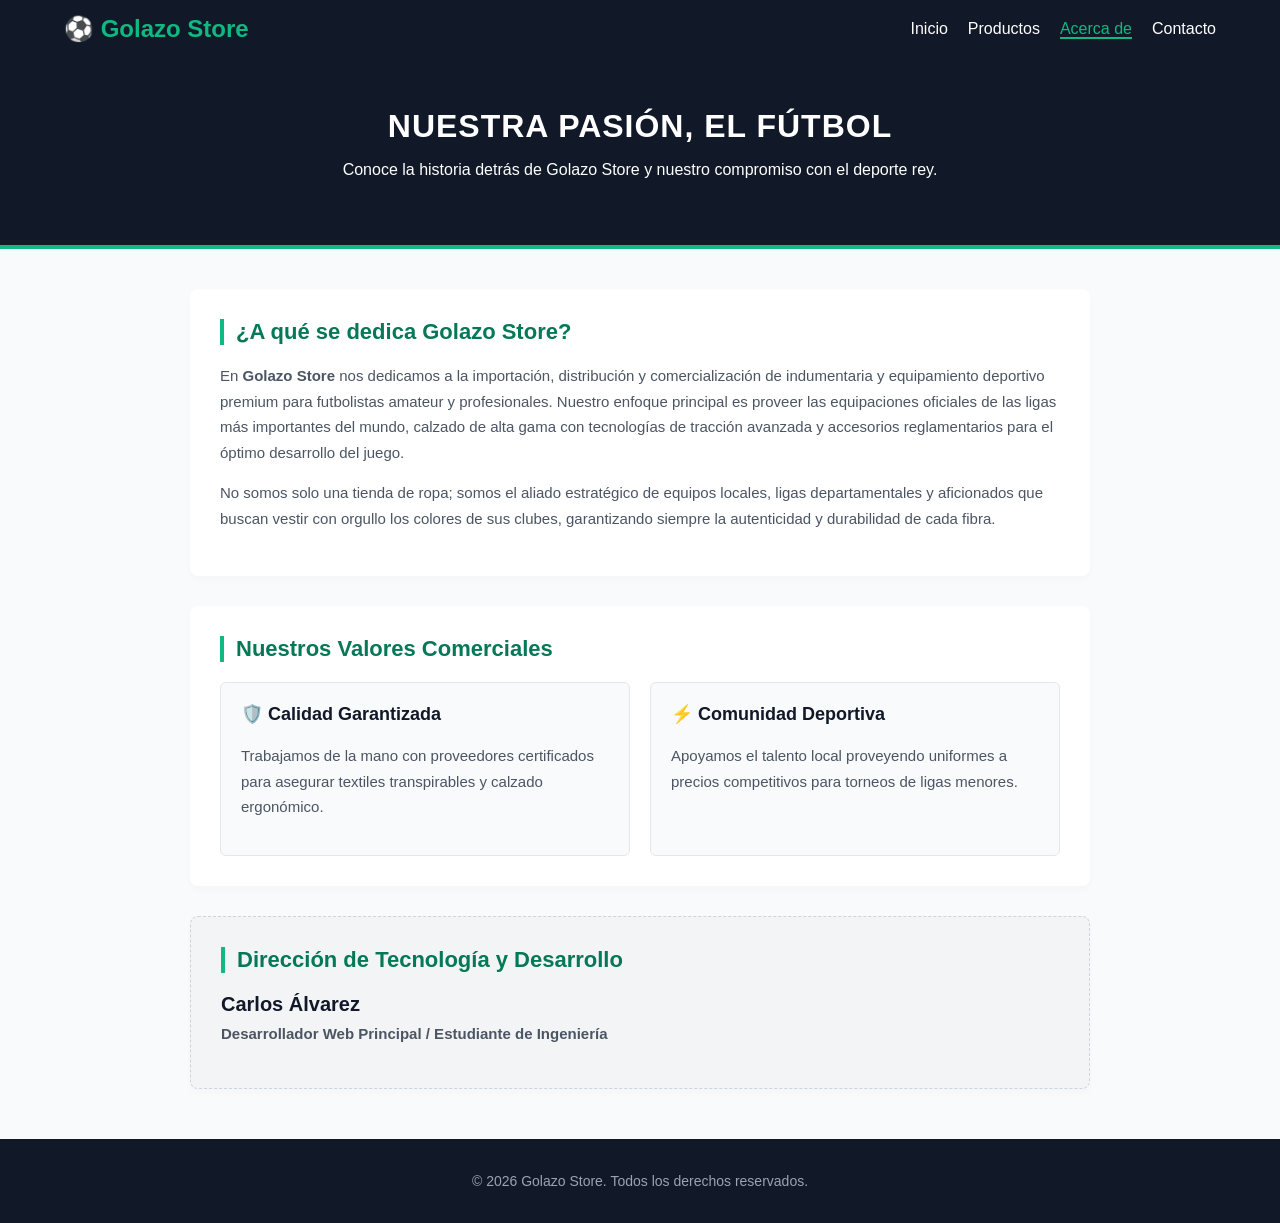
<file: acercade.html>
<!DOCTYPE html>
<html lang="es">
<head>
    <meta charset="UTF-8">
    <meta name="viewport" content="width=device-width, initial-scale=1.0">
    <title>Golazo Store - Acerca de Nosotros</title>
    <link rel="stylesheet" href="estilo.css">
</head>
<body>

    <nav class="navbar_31902623679">
        <div class="logo_31902623679">⚽ Golazo Store</div>
        <ul>
            <li><a href="index.html">Inicio</a></li>
            <li><a href="productos.html">Productos</a></li>
            <li><a href="acercade.html" class="active_31902623679">Acerca de</a></li>
            <li><a href="contacto.html">Contacto</a></li>
        </ul>
    </nav>

    <header class="hero-acercade_31902623679">
        <h1>NUESTRA PASIÓN, EL FÚTBOL</h1>
        <p>Conoce la historia detrás de Golazo Store y nuestro compromiso con el deporte rey.</p>
    </header>

    <main class="main-content_31902623679">
        
        <section class="bloque-info_31902623679">
            <h2>¿A qué se dedica Golazo Store?</h2>
            <p>
                En <strong>Golazo Store</strong> nos dedicamos a la importación, distribución y comercialización de indumentaria y equipamiento deportivo premium para futbolistas amateur y profesionales. Nuestro enfoque principal es proveer las equipaciones oficiales de las ligas más importantes del mundo, calzado de alta gama con tecnologías de tracción avanzada y accesorios reglamentarios para el óptimo desarrollo del juego.
            </p>
            <p>
                No somos solo una tienda de ropa; somos el aliado estratégico de equipos locales, ligas departamentales y aficionados que buscan vestir con orgullo los colores de sus clubes, garantizando siempre la autenticidad y durabilidad de cada fibra.
            </p>
        </section>

        <section class="bloque-info_31902623679">
            <h2>Nuestros Valores Comerciales</h2>
            <div class="grid-valores_31902623679">
                <div class="tarjeta-valor_31902623679">
                    <h3>🛡️ Calidad Garantizada</h3>
                    <p>Trabajamos de la mano con proveedores certificados para asegurar textiles transpirables y calzado ergonómico.</p>
                </div>
                <div class="tarjeta-valor_31902623679">
                    <h3>⚡ Comunidad Deportiva</h3>
                    <p>Apoyamos el talento local proveyendo uniformes a precios competitivos para torneos de ligas menores.</p>
                </div>
            </div>
        </section>

        <section class="bloque-info_31902623679 seccion-autor_31902623679">
            <h2>Dirección de Tecnología y Desarrollo</h2>
            <div class="tarjeta-autor_31902623679">
                
                <div class="datos-autor_31902623679">
                    <h3>Carlos Álvarez</h3>
                    <p class="puesto_31902623679">Desarrollador Web Principal / Estudiante de Ingeniería</p>
                    <div class="credenciales_31902623679">
                    </div>
                </div>
            </div>
        </section>

    </main>

    <footer class="footer_31902623679">
        <p>© 2026 Golazo Store. Todos los derechos reservados.</p>
    </footer>

</body>
</html>
</file>
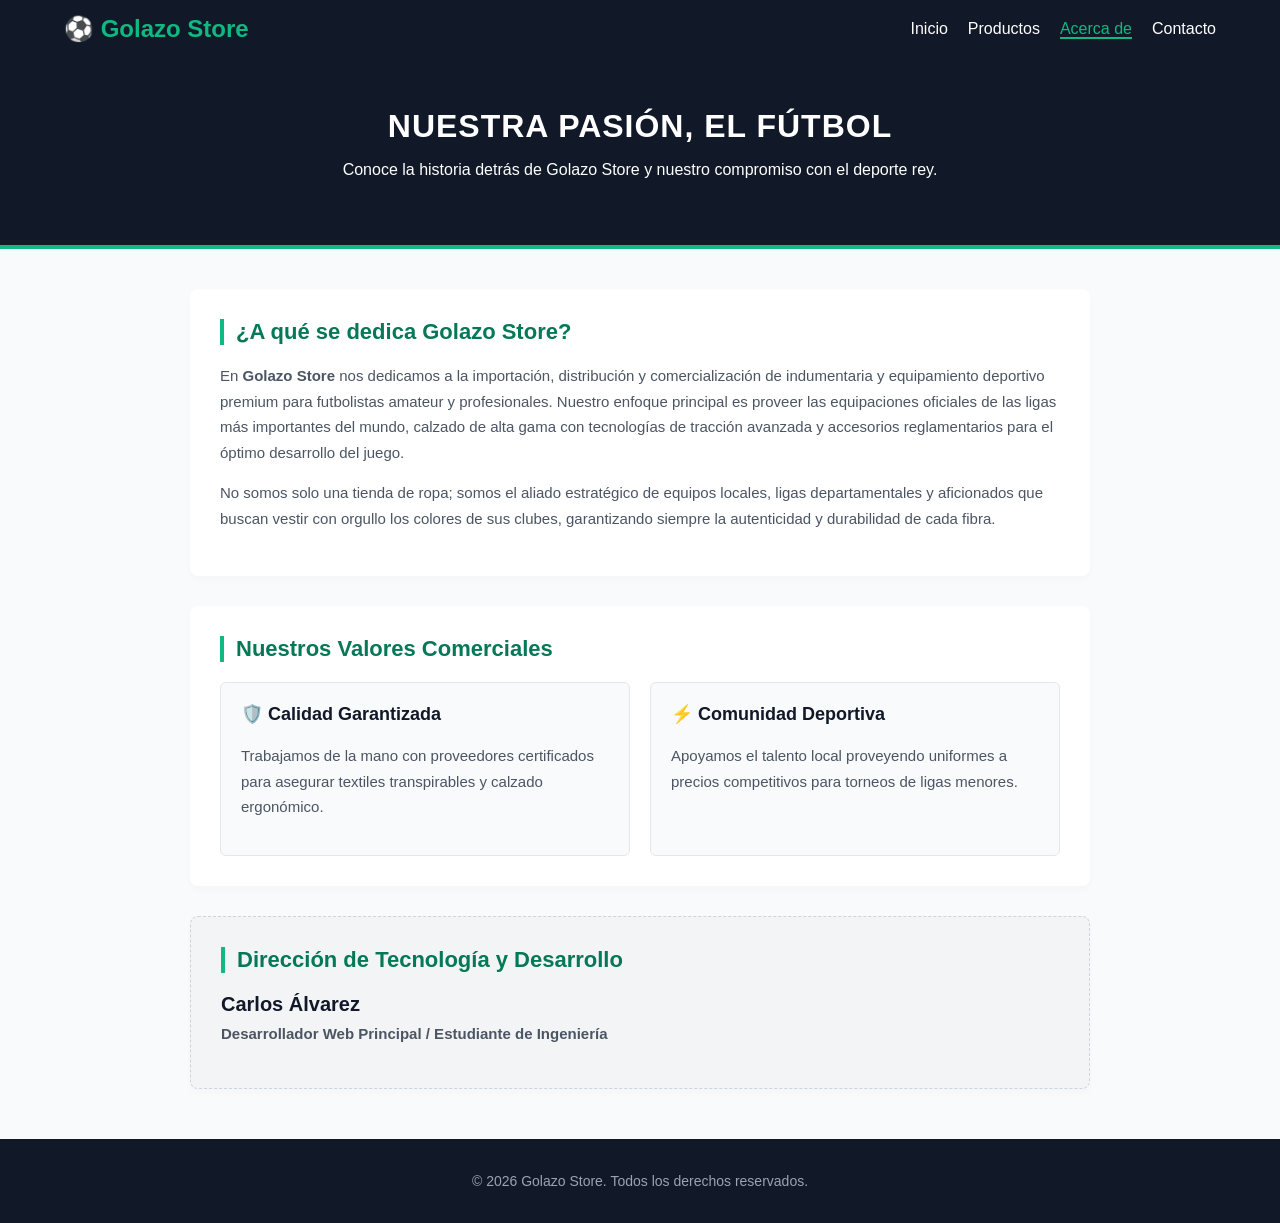
<file: acercade_31902623679.html>
<!DOCTYPE html>
<html lang="es">
<head>
    <meta charset="UTF-8">
    <meta name="viewport" content="width=device-width, initial-scale=1.0">
    <title>Golazo Store - Acerca de Nosotros</title>
    <link rel="stylesheet" href="estilos_acercade_31902623679.css">
</head>
<body>

    <nav class="navbar_31902623679">
        <div class="logo_31902623679">⚽ Golazo Store</div>
        <ul>
            <li><a href="index_31902623679.html">Inicio</a></li>
            <li><a href="productos_31902623679.html">Productos</a></li>
            <li><a href="acercade_31902623679.html" class="active_31902623679">Acerca de</a></li>
            <li><a href="contacto_31902623679.html">Contacto</a></li>
        </ul>
    </nav>

    <header class="hero-acercade_31902623679">
        <h1>NUESTRA PASIÓN, EL FÚTBOL</h1>
        <p>Conoce la historia detrás de Golazo Store y nuestro compromiso con el deporte rey.</p>
    </header>

    <main class="main-content_31902623679">
        
        <section class="bloque-info_31902623679">
            <h2>¿A qué se dedica Golazo Store?</h2>
            <p>
                En <strong>Golazo Store</strong> nos dedicamos a la importación, distribución y comercialización de indumentaria y equipamiento deportivo premium para futbolistas amateur y profesionales. Nuestro enfoque principal es proveer las equipaciones oficiales de las ligas más importantes del mundo, calzado de alta gama con tecnologías de tracción avanzada y accesorios reglamentarios para el óptimo desarrollo del juego.
            </p>
            <p>
                No somos solo una tienda de ropa; somos el aliado estratégico de equipos locales, ligas departamentales y aficionados que buscan vestir con orgullo los colores de sus clubes, garantizando siempre la autenticidad y durabilidad de cada fibra.
            </p>
        </section>

        <section class="bloque-info_31902623679">
            <h2>Nuestros Valores Comerciales</h2>
            <div class="grid-valores_31902623679">
                <div class="tarjeta-valor_31902623679">
                    <h3>🛡️ Calidad Garantizada</h3>
                    <p>Trabajamos de la mano con proveedores certificados para asegurar textiles transpirables y calzado ergonómico.</p>
                </div>
                <div class="tarjeta-valor_31902623679">
                    <h3>⚡ Comunidad Deportiva</h3>
                    <p>Apoyamos el talento local proveyendo uniformes a precios competitivos para torneos de ligas menores.</p>
                </div>
            </div>
        </section>

        <section class="bloque-info_31902623679 seccion-autor_31902623679">
            <h2>Dirección de Tecnología y Desarrollo</h2>
            <div class="tarjeta-autor_31902623679">
                
                <div class="datos-autor_31902623679">
                    <h3>Carlos Álvarez</h3>
                    <p class="puesto_31902623679">Desarrollador Web Principal / Estudiante de Ingeniería</p>
                    <div class="credenciales_31902623679">
                    </div>
                </div>
            </div>
        </section>

    </main>

    <footer class="footer_31902623679">
        <p>© 2026 Golazo Store. Todos los derechos reservados.</p>
    </footer>

</body>
</html>
</file>
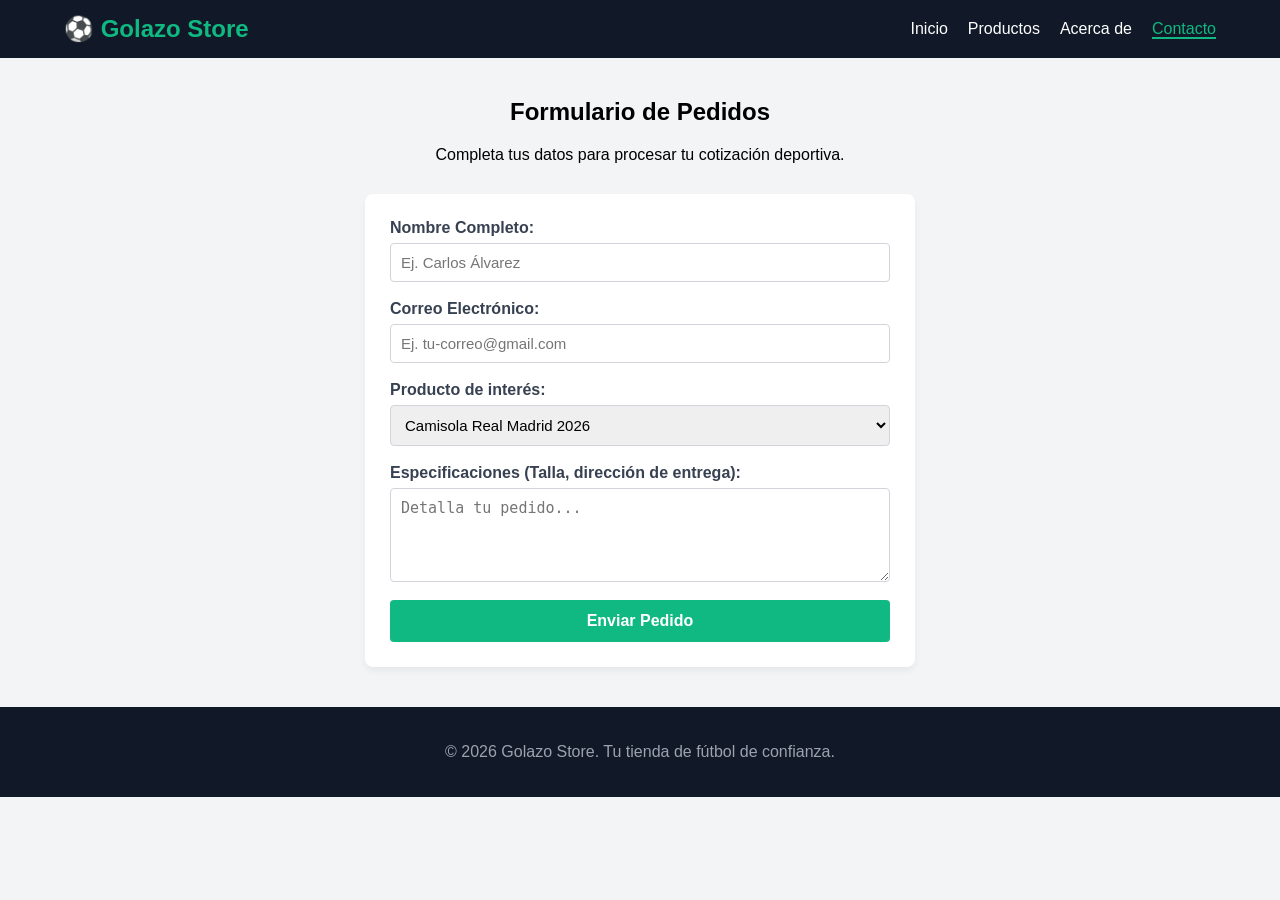
<file: contacto.html>
<!DOCTYPE html>
<html lang="es">
<head>
    <meta charset="UTF-8">
    <meta name="viewport" content="width=device-width, initial-scale=1.0">
    <title>Golazo Store - Pedidos</title>
    <link rel="stylesheet" href="estilos_contacto_31902623679.css">
</head>
<body>

    <nav class="navbar_31902623679">
        <div class="logo_31902623679">⚽ Golazo Store</div>
        <ul>
            <li><a href="index.html">Inicio</a></li>
            <li><a href="productos.html">Productos</a></li>
            <li><a href="acercade.html">Acerca de</a></li>
            <li><a href="contacto.html" class="active_31902623679">Contacto</a></li>
        </ul>
    </nav>

    <main class="main-content_31902623679">
        <header class="titulo-seccion_31902623679">
            <h2>Formulario de Pedidos</h2>
            <p>Completa tus datos para procesar tu cotización deportiva.</p>
        </header>

        <section class="contenedor-formulario_31902623679">
            <form action="#" method="POST" onsubmit="alert('¡Formulario enviado correctamente!'); return false;">
                <div class="campo_31902623679">
                    <label for="usr">Nombre Completo:</label>
                    <input type="text" id="usr" required placeholder="Ej. Carlos Álvarez">
                </div>
                <div class="campo_31902623679">
                    <label for="mail">Correo Electrónico:</label>
                    <input type="email" id="mail" required placeholder="Ej. tu-correo@gmail.com">
                </div>
                <div class="campo_31902623679">
                    <label for="prod">Producto de interés:</label>
                    <select id="prod">
                        <option>Camisola Real Madrid 2026</option>
                        <option>Camisola Barcelona 2026</option>
                        <option>Tacos Adidas Predator</option>
                        <option>Balón Adidas UCL Pro</option>
                    </select>
                </div>
                <div class="campo_31902623679">
                    <label for="msg">Especificaciones (Talla, dirección de entrega):</label>
                    <textarea id="msg" rows="4" required placeholder="Detalla tu pedido..."></textarea>
                </div>
                <button type="submit" class="btn-enviar_31902623679">Enviar Pedido</button>
            </form>
        </section>
    </main>

    <footer class="footer_31902623679">
        <p>© 2026 Golazo Store. Tu tienda de fútbol de confianza.</p>
    </footer>

</body>
</html>
</file>
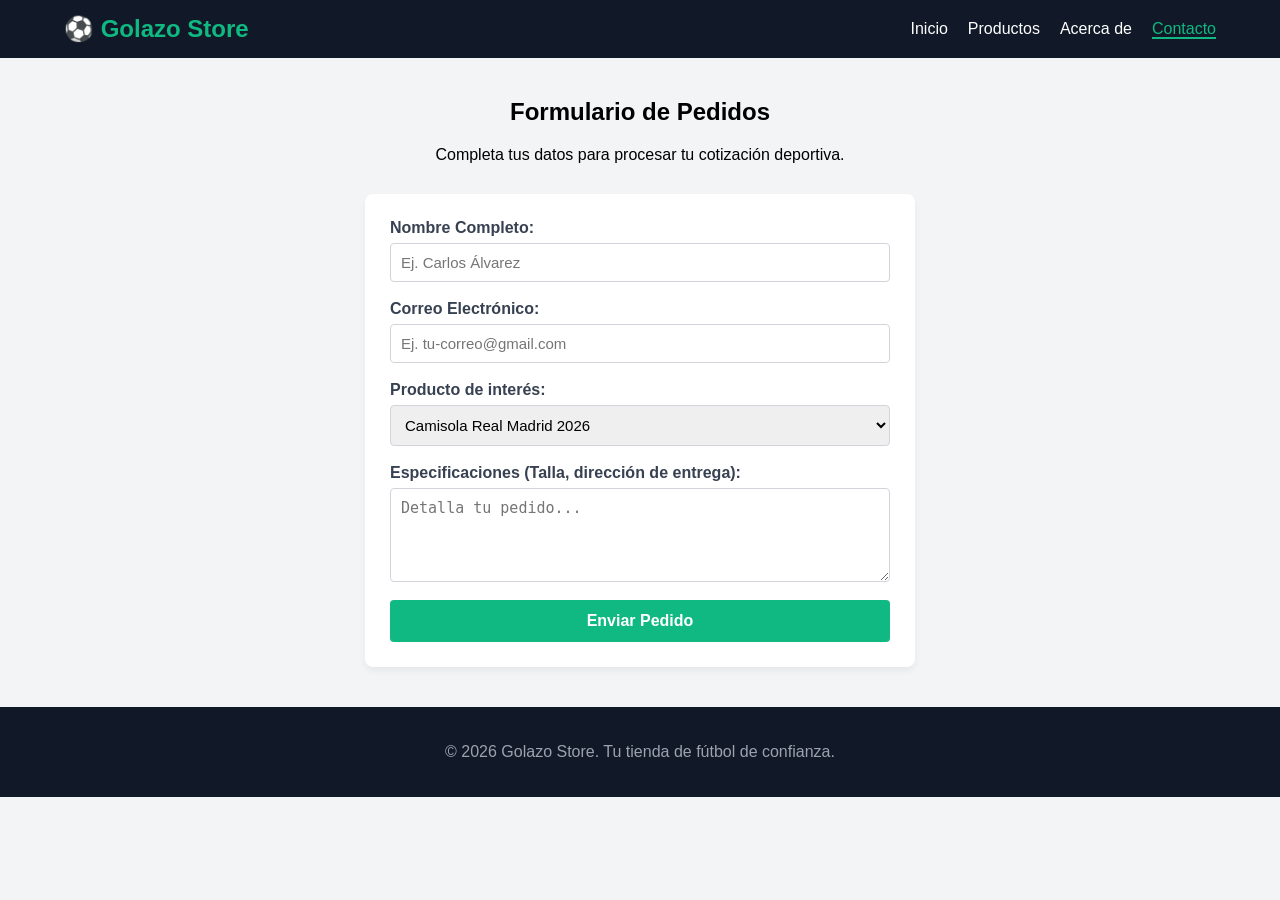
<file: contacto_31902623679.html>
<!DOCTYPE html>
<html lang="es">
<head>
    <meta charset="UTF-8">
    <meta name="viewport" content="width=device-width, initial-scale=1.0">
    <title>Golazo Store - Pedidos</title>
    <link rel="stylesheet" href="estilos_contacto_31902623679.css">
</head>
<body>

    <nav class="navbar_31902623679">
        <div class="logo_31902623679">⚽ Golazo Store</div>
        <ul>
            <li><a href="index_31902623679.html">Inicio</a></li>
            <li><a href="productos_31902623679.html">Productos</a></li>
            <li><a href="acercade_31902623679.html">Acerca de</a></li>
            <li><a href="contacto_31902623679.html" class="active_31902623679">Contacto</a></li>
        </ul>
    </nav>

    <main class="main-content_31902623679">
        <header class="titulo-seccion_31902623679">
            <h2>Formulario de Pedidos</h2>
            <p>Completa tus datos para procesar tu cotización deportiva.</p>
        </header>

        <section class="contenedor-formulario_31902623679">
            <form action="#" method="POST" onsubmit="alert('¡Formulario enviado correctamente!'); return false;">
                <div class="campo_31902623679">
                    <label for="usr">Nombre Completo:</label>
                    <input type="text" id="usr" required placeholder="Ej. Carlos Álvarez">
                </div>
                <div class="campo_31902623679">
                    <label for="mail">Correo Electrónico:</label>
                    <input type="email" id="mail" required placeholder="Ej. tu-correo@gmail.com">
                </div>
                <div class="campo_31902623679">
                    <label for="prod">Producto de interés:</label>
                    <select id="prod">
                        <option>Camisola Real Madrid 2026</option>
                        <option>Camisola Barcelona 2026</option>
                        <option>Tacos Adidas Predator</option>
                        <option>Balón Adidas UCL Pro</option>
                    </select>
                </div>
                <div class="campo_31902623679">
                    <label for="msg">Especificaciones (Talla, dirección de entrega):</label>
                    <textarea id="msg" rows="4" required placeholder="Detalla tu pedido..."></textarea>
                </div>
                <button type="submit" class="btn-enviar_31902623679">Enviar Pedido</button>
            </form>
        </section>
    </main>

    <footer class="footer_31902623679">
        <p>© 2026 Golazo Store. Tu tienda de fútbol de confianza.</p>
    </footer>

</body>
</html>
</file>
<file: estilo.css>
body {
    font-family: 'Segoe UI', Tahoma, Geneva, Verdana, sans-serif;
    margin: 0;
    padding: 0;
    background-color: #f9fafb;
    color: #374151;
}

/* Menú de Navegación */
.navbar_31902623679 {
    background-color: #111827;
    display: flex;
    justify-content: space-between;
    align-items: center;
    padding: 15px 5%;
    position: sticky;
    top: 0;
    z-index: 1000;
}

.logo_31902623679 { color: #10b981; font-size: 24px; font-weight: bold; }
.navbar_31902623679 ul { list-style: none; margin: 0; padding: 0; display: flex; }
.navbar_31902623679 ul li { margin-left: 20px; }
.navbar_31902623679 ul li a { color: #ffffff; text-decoration: none; font-weight: 500; }
.navbar_31902623679 ul li a.active_31902623679 { color: #10b981; border-bottom: 2px solid #10b981; }

/* Banner de Cabecera Corporativa */
.hero-acercade_31902623679 {
    background-color: #111827;
    color: white;
    text-align: center;
    padding: 50px 20px;
    border-bottom: 4px solid #10b981;
}

.hero-acercade_31902623679 h1 {
    margin: 0 0 10px 0;
    font-size: 32px;
    letter-spacing: 1px;
}

/* Área de Contenido */
.main-content_31902623679 {
    max-width: 900px;
    margin: 40px auto;
    padding: 0 20px;
}

.bloque-info_31902623679 {
    background-color: white;
    padding: 30px;
    border-radius: 8px;
    box-shadow: 0 4px 6px rgba(0, 0, 0, 0.02);
    margin-bottom: 30px;
}

.bloque-info_31902623679 h2 {
    color: #047857;
    margin-top: 0;
    border-left: 4px solid #10b981;
    padding-left: 12px;
    font-size: 22px;
}

.bloque-info_31902623679 p {
    line-height: 1.7;
    font-size: 15px;
    color: #4b5563;
}

/* Cuadrícula de Valores de la Tienda */
.grid-valores_31902623679 {
    display: flex;
    gap: 20px;
    margin-top: 20px;
}

.tarjeta-valor_31902623679 {
    background-color: #f9fafb;
    padding: 20px;
    border-radius: 6px;
    flex: 1;
    border: 1px solid #e5e7eb;
}

.tarjeta-valor_31902623679 h3 {
    margin-top: 0;
    color: #111827;
    font-size: 18px;
}

/* Ficha del Desarrollador (Para cumplir Rúbrica) */
.seccion-autor_31902623679 {
    background-color: #f3f4f6;
    border: 1px dashed #cbd5e1;
}

.tarjeta-autor_31902623679 {
    display: flex;
    align-items: center;
    gap: 25px;
    margin-top: 20px;
}

.foto-autor_31902623679 {
    width: 110px;
    height: 110px;
    border-radius: 50%;
    object-fit: cover;
    border: 3px solid #10b981;
}

.datos-autor_31902623679 h3 {
    margin: 0 0 5px 0;
    font-size: 20px;
    color: #111827;
}

.puesto_31902623679 {
    margin: 0 0 12px 0;
    color: #047857;
    font-weight: 600;
    font-size: 14px;
}

.credenciales_31902623679 p {
    margin: 4px 0;
    font-size: 13.5px;
    color: #374151;
}

/* Footer */
.footer_31902623679 {
    background-color: #111827;
    color: #9ca3af;
    text-align: center;
    padding: 20px;
    margin-top: 50px;
    font-size: 14px;
}

/* ============================================================
   RESPONSIVE DESIGN: MEDIA QUERY (Móviles)
   ============================================================ */
@media (max-width: 768px) {
    .navbar_31902623679 { flex-direction: column; gap: 15px; }
    .navbar_31902623679 ul { width: 100%; justify-content: space-around; }
    
    .grid-valores_31902623679 { flex-direction: column; }
    
    .tarjeta-autor_31902623679 {
        flex-direction: column;
        text-align: center;
    }
}
</file>
<file: estilos_acercade_31902623679.css>
body {
    font-family: 'Segoe UI', Tahoma, Geneva, Verdana, sans-serif;
    margin: 0;
    padding: 0;
    background-color: #f9fafb;
    color: #374151;
}

/* Menú de Navegación */
.navbar_31902623679 {
    background-color: #111827;
    display: flex;
    justify-content: space-between;
    align-items: center;
    padding: 15px 5%;
    position: sticky;
    top: 0;
    z-index: 1000;
}

.logo_31902623679 { color: #10b981; font-size: 24px; font-weight: bold; }
.navbar_31902623679 ul { list-style: none; margin: 0; padding: 0; display: flex; }
.navbar_31902623679 ul li { margin-left: 20px; }
.navbar_31902623679 ul li a { color: #ffffff; text-decoration: none; font-weight: 500; }
.navbar_31902623679 ul li a.active_31902623679 { color: #10b981; border-bottom: 2px solid #10b981; }

/* Banner de Cabecera Corporativa */
.hero-acercade_31902623679 {
    background-color: #111827;
    color: white;
    text-align: center;
    padding: 50px 20px;
    border-bottom: 4px solid #10b981;
}

.hero-acercade_31902623679 h1 {
    margin: 0 0 10px 0;
    font-size: 32px;
    letter-spacing: 1px;
}

/* Área de Contenido */
.main-content_31902623679 {
    max-width: 900px;
    margin: 40px auto;
    padding: 0 20px;
}

.bloque-info_31902623679 {
    background-color: white;
    padding: 30px;
    border-radius: 8px;
    box-shadow: 0 4px 6px rgba(0, 0, 0, 0.02);
    margin-bottom: 30px;
}

.bloque-info_31902623679 h2 {
    color: #047857;
    margin-top: 0;
    border-left: 4px solid #10b981;
    padding-left: 12px;
    font-size: 22px;
}

.bloque-info_31902623679 p {
    line-height: 1.7;
    font-size: 15px;
    color: #4b5563;
}

/* Cuadrícula de Valores de la Tienda */
.grid-valores_31902623679 {
    display: flex;
    gap: 20px;
    margin-top: 20px;
}

.tarjeta-valor_31902623679 {
    background-color: #f9fafb;
    padding: 20px;
    border-radius: 6px;
    flex: 1;
    border: 1px solid #e5e7eb;
}

.tarjeta-valor_31902623679 h3 {
    margin-top: 0;
    color: #111827;
    font-size: 18px;
}

/* Ficha del Desarrollador (Para cumplir Rúbrica) */
.seccion-autor_31902623679 {
    background-color: #f3f4f6;
    border: 1px dashed #cbd5e1;
}

.tarjeta-autor_31902623679 {
    display: flex;
    align-items: center;
    gap: 25px;
    margin-top: 20px;
}

.foto-autor_31902623679 {
    width: 110px;
    height: 110px;
    border-radius: 50%;
    object-fit: cover;
    border: 3px solid #10b981;
}

.datos-autor_31902623679 h3 {
    margin: 0 0 5px 0;
    font-size: 20px;
    color: #111827;
}

.puesto_31902623679 {
    margin: 0 0 12px 0;
    color: #047857;
    font-weight: 600;
    font-size: 14px;
}

.credenciales_31902623679 p {
    margin: 4px 0;
    font-size: 13.5px;
    color: #374151;
}

/* Footer */
.footer_31902623679 {
    background-color: #111827;
    color: #9ca3af;
    text-align: center;
    padding: 20px;
    margin-top: 50px;
    font-size: 14px;
}

/* ============================================================
   RESPONSIVE DESIGN: MEDIA QUERY (Móviles)
   ============================================================ */
@media (max-width: 768px) {
    .navbar_31902623679 { flex-direction: column; gap: 15px; }
    .navbar_31902623679 ul { width: 100%; justify-content: space-around; }
    
    .grid-valores_31902623679 { flex-direction: column; }
    
    .tarjeta-autor_31902623679 {
        flex-direction: column;
        text-align: center;
    }
}
</file>
<file: estilos_contacto_31902623679.css>
body { font-family: 'Segoe UI', Arial, sans-serif; margin: 0; padding: 0; background-color: #f3f4f6; }
.navbar_31902623679 { background-color: #111827; display: flex; justify-content: space-between; align-items: center; padding: 15px 5%; }
.logo_31902623679 { color: #10b981; font-size: 24px; font-weight: bold; }
.navbar_31902623679 ul { list-style: none; margin: 0; padding: 0; display: flex; }
.navbar_31902623679 ul li { margin-left: 20px; }
.navbar_31902623679 ul li a { color: #ffffff; text-decoration: none; }
.navbar_31902623679 ul li a.active_31902623679 { color: #10b981; border-bottom: 2px solid #10b981; }

.main-content_31902623679 { max-width: 550px; margin: 40px auto; padding: 0 20px; }
.titulo-seccion_31902623679 { text-align: center; margin-bottom: 30px; }
.contenedor-formulario_31902623679 { background-color: white; padding: 25px; border-radius: 8px; box-shadow: 0 4px 6px rgba(0,0,0,0.05); }
.campo_31902623679 { margin-bottom: 18px; display: flex; flex-direction: column; }
.campo_31902623679 label { margin-bottom: 6px; font-weight: 600; color: #374151; }
.campo_31902623679 input, .campo_31902623679 select, .campo_31902623679 textarea { padding: 10px; border: 1px solid #d1d5db; border-radius: 4px; font-size: 15px; }
.btn-enviar_31902623679 { background-color: #10b981; color: white; border: none; padding: 12px; border-radius: 4px; font-size: 16px; font-weight: bold; cursor: pointer; width: 100%; }

.footer_31902623679 { background-color: #111827; color: #9ca3af; text-align: center; padding: 20px; margin-top: 40px; }
@media (max-width: 768px) { .navbar_31902623679 { flex-direction: column; gap: 15px; } }
</file>
